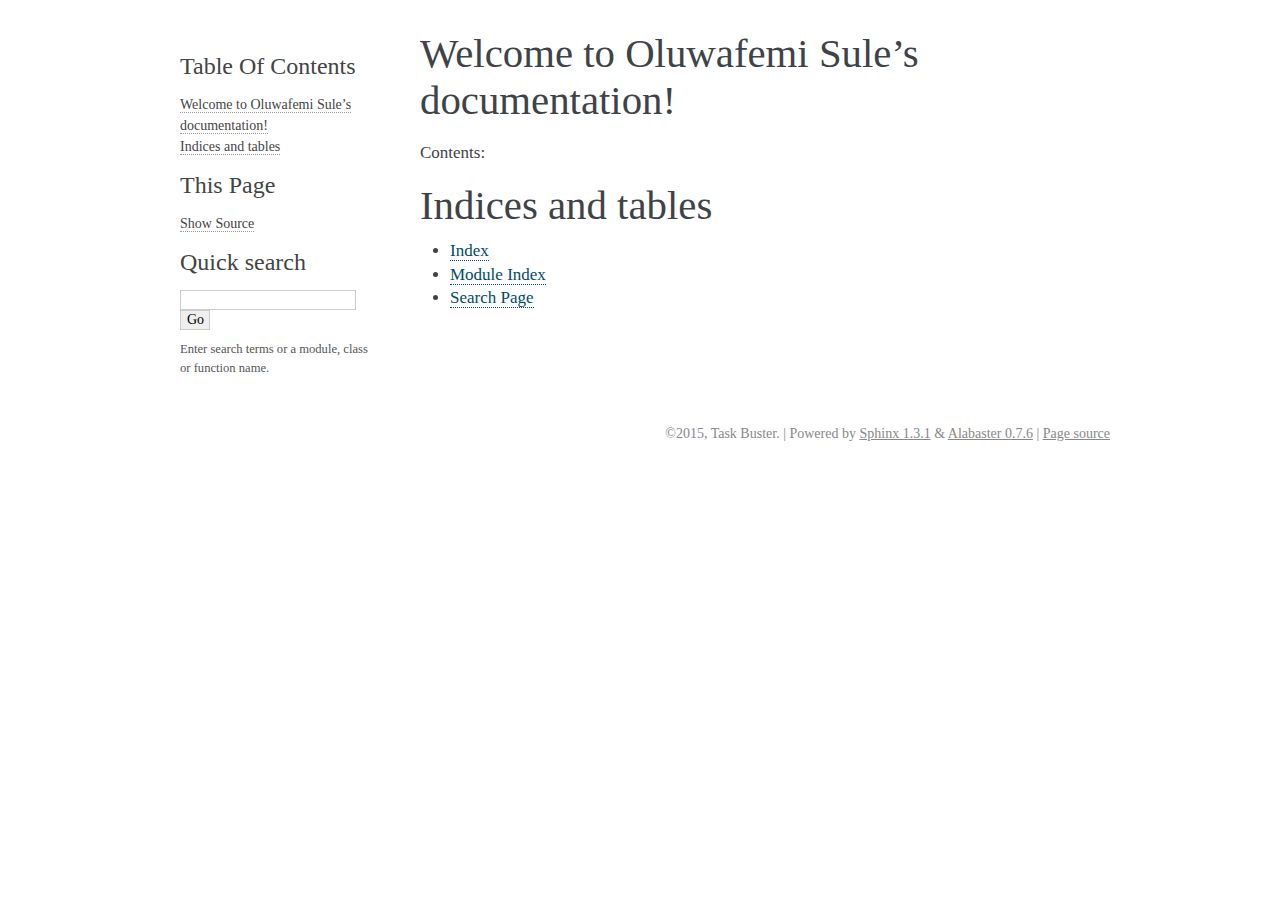
<file: docs/TaskBusterbuild/html/index.html>
<!DOCTYPE html PUBLIC "-//W3C//DTD XHTML 1.0 Transitional//EN"
  "http://www.w3.org/TR/xhtml1/DTD/xhtml1-transitional.dtd">


<html xmlns="http://www.w3.org/1999/xhtml">
  <head>
    <meta http-equiv="Content-Type" content="text/html; charset=utf-8" />
    
    <title>Welcome to Oluwafemi Sule’s documentation! &mdash; Task Buster 0.1.0 documentation</title>
    
    <link rel="stylesheet" href="_static/alabaster.css" type="text/css" />
    <link rel="stylesheet" href="_static/pygments.css" type="text/css" />
    
    <script type="text/javascript">
      var DOCUMENTATION_OPTIONS = {
        URL_ROOT:    './',
        VERSION:     '0.1.0',
        COLLAPSE_INDEX: false,
        FILE_SUFFIX: '.html',
        HAS_SOURCE:  true
      };
    </script>
    <script type="text/javascript" src="_static/jquery.js"></script>
    <script type="text/javascript" src="_static/underscore.js"></script>
    <script type="text/javascript" src="_static/doctools.js"></script>
    <link rel="top" title="Task Buster 0.1.0 documentation" href="#" />
   
  
  <meta name="viewport" content="width=device-width, initial-scale=0.9, maximum-scale=0.9">

  </head>
  <body role="document">  

    <div class="document">
      <div class="documentwrapper">
        <div class="bodywrapper">
          <div class="body" role="main">
            
  <div class="section" id="welcome-to-oluwafemi-sule-s-documentation">
<h1>Welcome to Oluwafemi Sule&#8217;s documentation!<a class="headerlink" href="#welcome-to-oluwafemi-sule-s-documentation" title="Permalink to this headline">¶</a></h1>
<p>Contents:</p>
<div class="toctree-wrapper compound">
<ul class="simple">
</ul>
</div>
</div>
<div class="section" id="indices-and-tables">
<h1>Indices and tables<a class="headerlink" href="#indices-and-tables" title="Permalink to this headline">¶</a></h1>
<ul class="simple">
<li><a class="reference internal" href="genindex.html"><span>Index</span></a></li>
<li><a class="reference internal" href="py-modindex.html"><span>Module Index</span></a></li>
<li><a class="reference internal" href="search.html"><span>Search Page</span></a></li>
</ul>
</div>


          </div>
        </div>
      </div>
      <div class="sphinxsidebar" role="navigation" aria-label="main navigation">
        <div class="sphinxsidebarwrapper">
  <h3><a href="#">Table Of Contents</a></h3>
  <ul>
<li><a class="reference internal" href="#">Welcome to Oluwafemi Sule&#8217;s documentation!</a></li>
<li><a class="reference internal" href="#indices-and-tables">Indices and tables</a></li>
</ul>
<div class="relations">
<h3>Related Topics</h3>
<ul>
  <li><a href="#">Documentation overview</a><ul>
  </ul></li>
</ul>
</div>
  <div role="note" aria-label="source link">
    <h3>This Page</h3>
    <ul class="this-page-menu">
      <li><a href="_sources/index.txt"
            rel="nofollow">Show Source</a></li>
    </ul>
   </div>
<div id="searchbox" style="display: none" role="search">
  <h3>Quick search</h3>
    <form class="search" action="search.html" method="get">
      <input type="text" name="q" />
      <input type="submit" value="Go" />
      <input type="hidden" name="check_keywords" value="yes" />
      <input type="hidden" name="area" value="default" />
    </form>
    <p class="searchtip" style="font-size: 90%">
    Enter search terms or a module, class or function name.
    </p>
</div>
<script type="text/javascript">$('#searchbox').show(0);</script>
        </div>
      </div>
      <div class="clearer"></div>
    </div>
    <div class="footer">
      &copy;2015, Task Buster.
      
      |
      Powered by <a href="http://sphinx-doc.org/">Sphinx 1.3.1</a>
      &amp; <a href="https://github.com/bitprophet/alabaster">Alabaster 0.7.6</a>
      
      |
      <a href="_sources/index.txt"
          rel="nofollow">Page source</a>
    </div>

    

    
  </body>
</html>
</file>
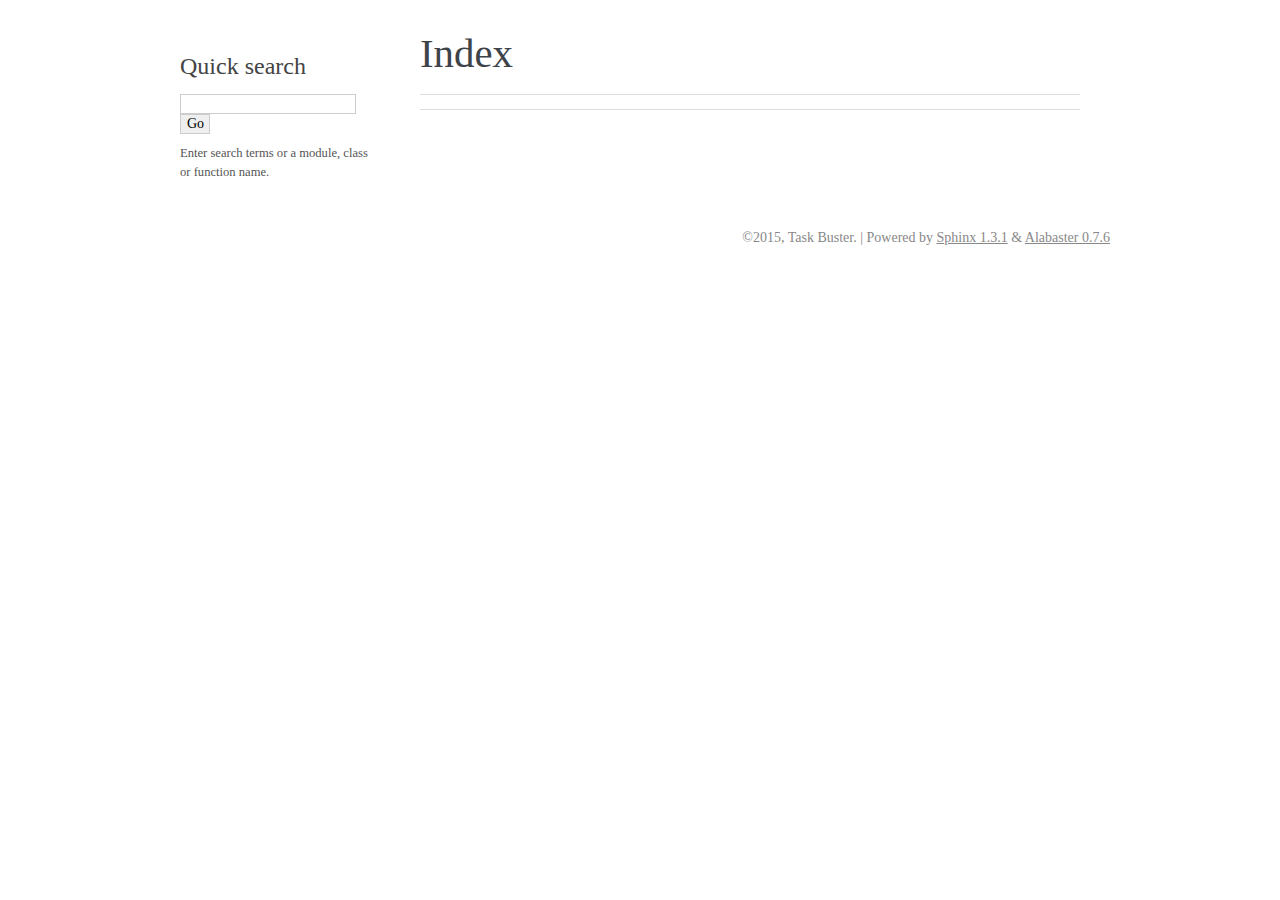
<file: docs/TaskBusterbuild/html/genindex.html>
<!DOCTYPE html PUBLIC "-//W3C//DTD XHTML 1.0 Transitional//EN"
  "http://www.w3.org/TR/xhtml1/DTD/xhtml1-transitional.dtd">


<html xmlns="http://www.w3.org/1999/xhtml">
  <head>
    <meta http-equiv="Content-Type" content="text/html; charset=utf-8" />
    
    <title>Index &mdash; Task Buster 0.1.0 documentation</title>
    
    <link rel="stylesheet" href="_static/alabaster.css" type="text/css" />
    <link rel="stylesheet" href="_static/pygments.css" type="text/css" />
    
    <script type="text/javascript">
      var DOCUMENTATION_OPTIONS = {
        URL_ROOT:    './',
        VERSION:     '0.1.0',
        COLLAPSE_INDEX: false,
        FILE_SUFFIX: '.html',
        HAS_SOURCE:  true
      };
    </script>
    <script type="text/javascript" src="_static/jquery.js"></script>
    <script type="text/javascript" src="_static/underscore.js"></script>
    <script type="text/javascript" src="_static/doctools.js"></script>
    <link rel="top" title="Task Buster 0.1.0 documentation" href="index.html" />
   
  
  <meta name="viewport" content="width=device-width, initial-scale=0.9, maximum-scale=0.9">

  </head>
  <body role="document">  

    <div class="document">
      <div class="documentwrapper">
        <div class="bodywrapper">
          <div class="body" role="main">
            

<h1 id="index">Index</h1>

<div class="genindex-jumpbox">
 
</div>


          </div>
        </div>
      </div>
      <div class="sphinxsidebar" role="navigation" aria-label="main navigation">
        <div class="sphinxsidebarwrapper">

   <div class="relations">
<h3>Related Topics</h3>
<ul>
  <li><a href="index.html">Documentation overview</a><ul>
  </ul></li>
</ul>
</div>

<div id="searchbox" style="display: none" role="search">
  <h3>Quick search</h3>
    <form class="search" action="search.html" method="get">
      <input type="text" name="q" />
      <input type="submit" value="Go" />
      <input type="hidden" name="check_keywords" value="yes" />
      <input type="hidden" name="area" value="default" />
    </form>
    <p class="searchtip" style="font-size: 90%">
    Enter search terms or a module, class or function name.
    </p>
</div>
<script type="text/javascript">$('#searchbox').show(0);</script>
        </div>
      </div>
      <div class="clearer"></div>
    </div>
    <div class="footer">
      &copy;2015, Task Buster.
      
      |
      Powered by <a href="http://sphinx-doc.org/">Sphinx 1.3.1</a>
      &amp; <a href="https://github.com/bitprophet/alabaster">Alabaster 0.7.6</a>
      
    </div>

    

    
  </body>
</html>
</file>
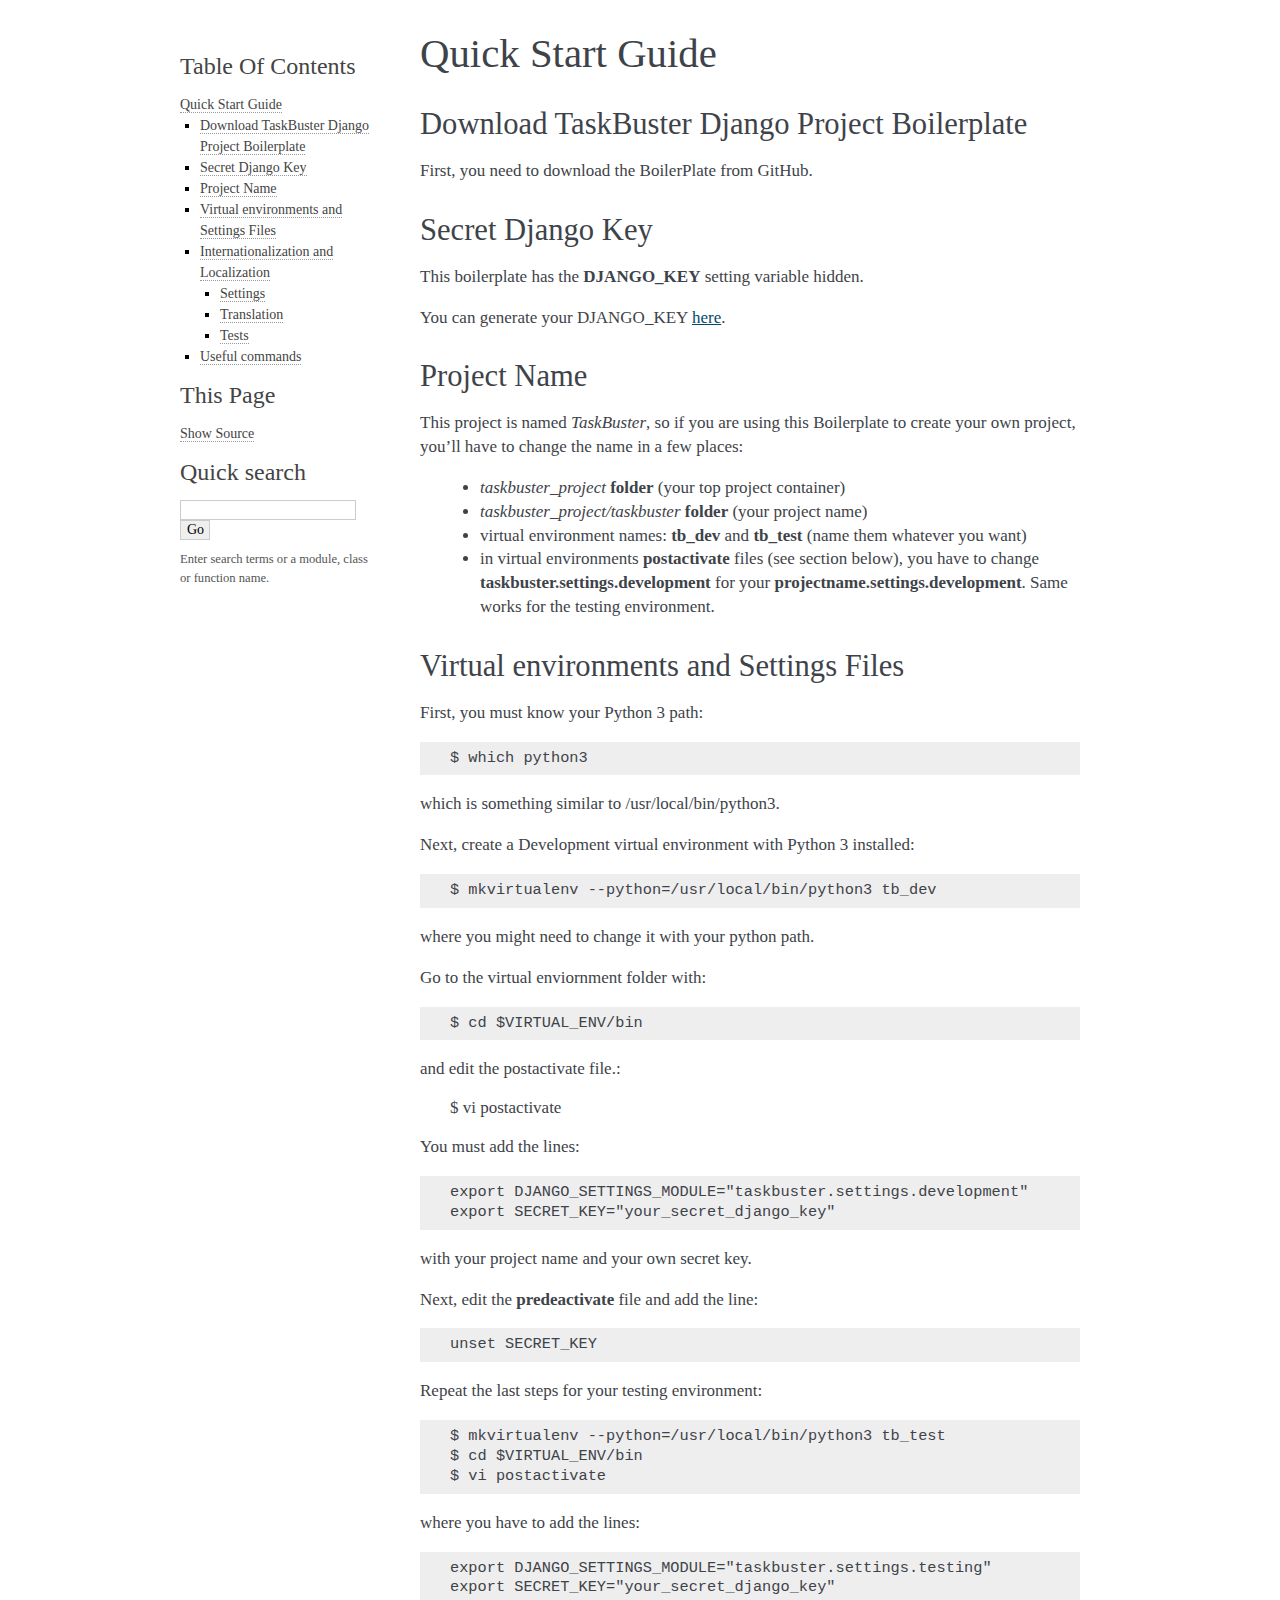
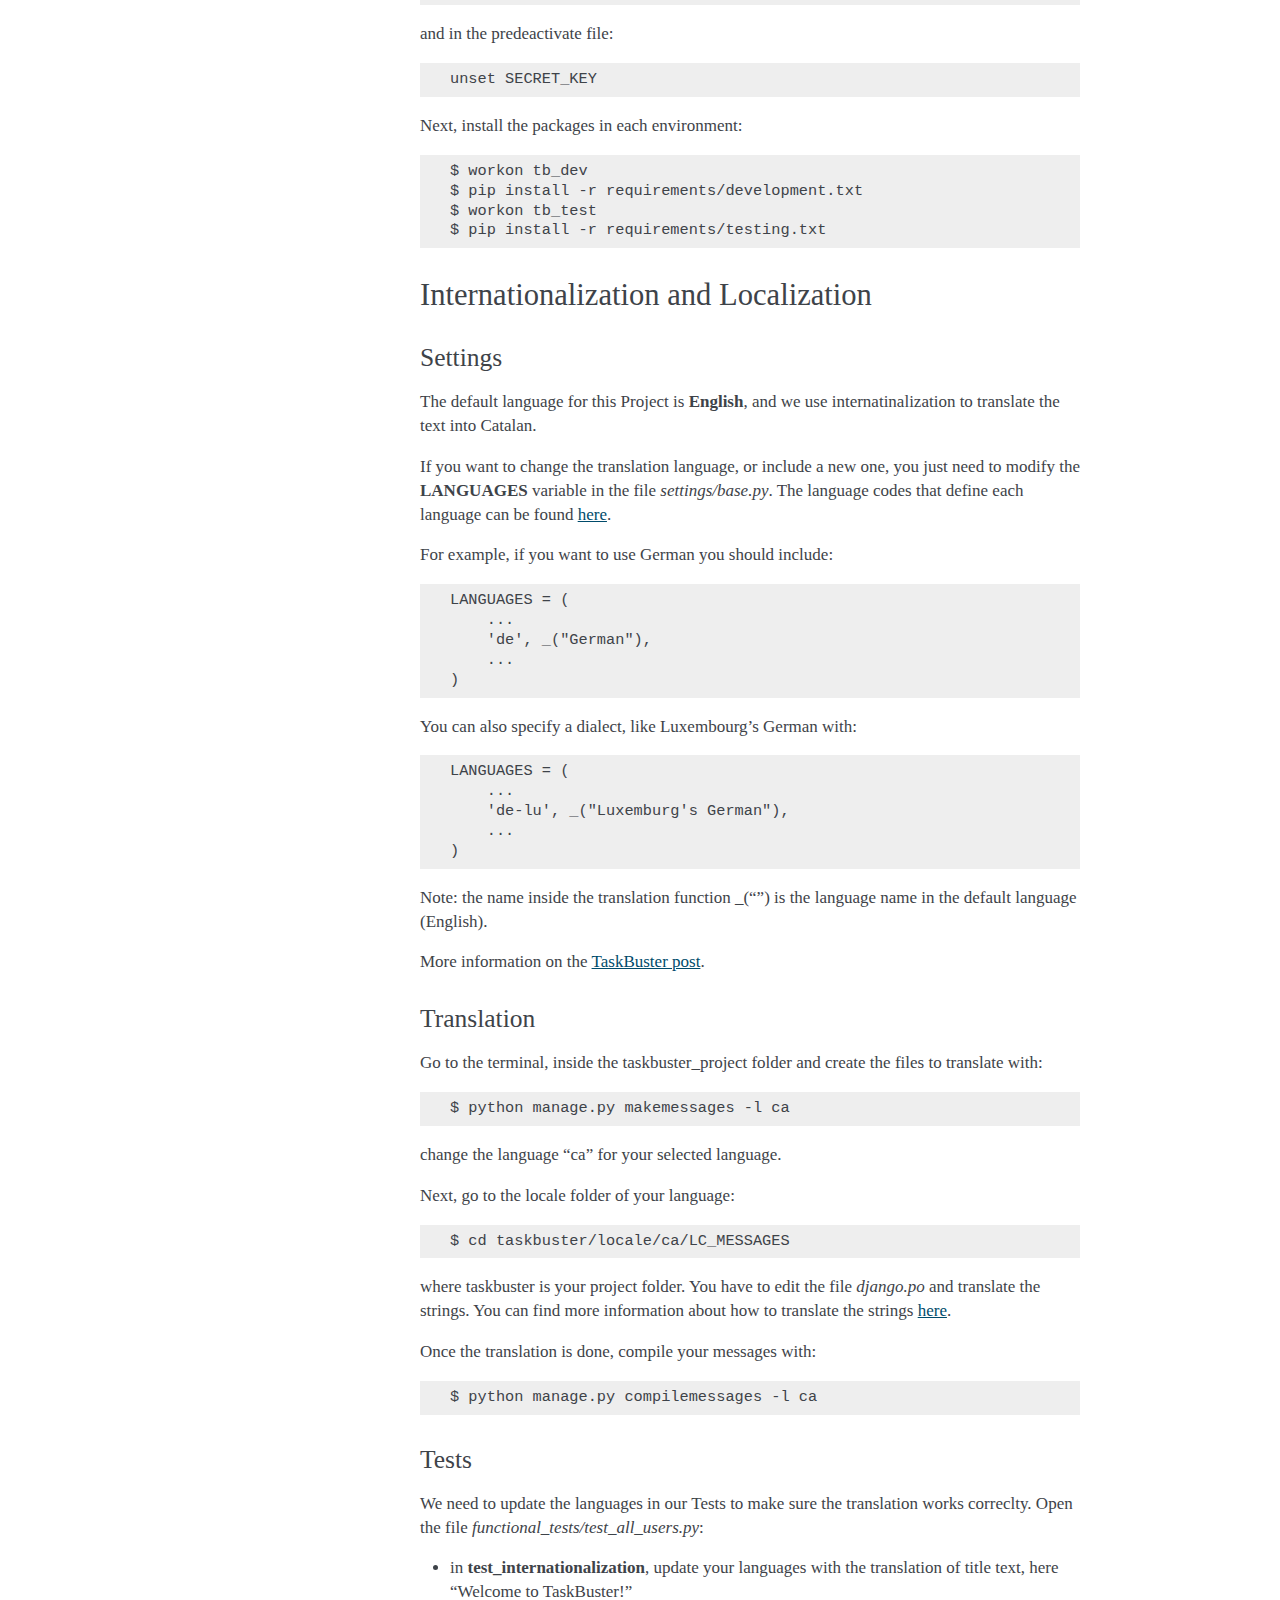
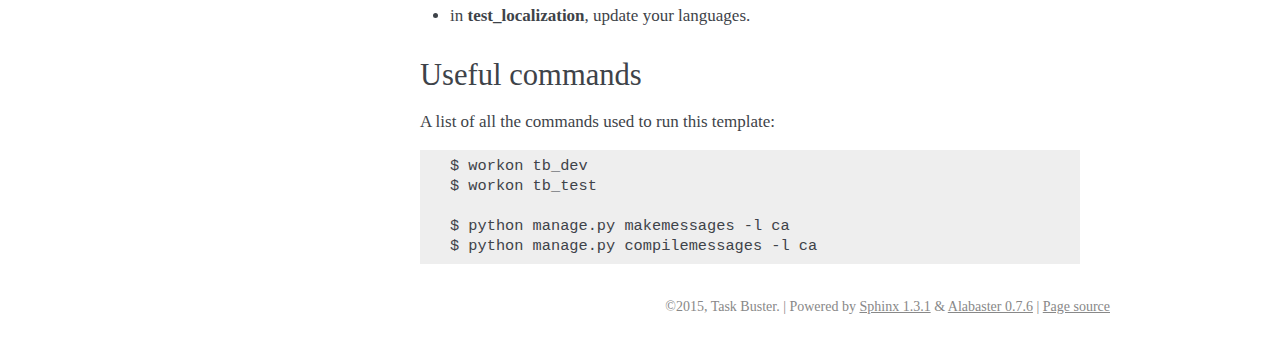
<file: docs/TaskBusterbuild/html/quick_start.html>
<!DOCTYPE html PUBLIC "-//W3C//DTD XHTML 1.0 Transitional//EN"
  "http://www.w3.org/TR/xhtml1/DTD/xhtml1-transitional.dtd">


<html xmlns="http://www.w3.org/1999/xhtml">
  <head>
    <meta http-equiv="Content-Type" content="text/html; charset=utf-8" />
    
    <title>Quick Start Guide &mdash; Task Buster 0.1.0 documentation</title>
    
    <link rel="stylesheet" href="_static/alabaster.css" type="text/css" />
    <link rel="stylesheet" href="_static/pygments.css" type="text/css" />
    
    <script type="text/javascript">
      var DOCUMENTATION_OPTIONS = {
        URL_ROOT:    './',
        VERSION:     '0.1.0',
        COLLAPSE_INDEX: false,
        FILE_SUFFIX: '.html',
        HAS_SOURCE:  true
      };
    </script>
    <script type="text/javascript" src="_static/jquery.js"></script>
    <script type="text/javascript" src="_static/underscore.js"></script>
    <script type="text/javascript" src="_static/doctools.js"></script>
    <link rel="top" title="Task Buster 0.1.0 documentation" href="index.html" />
    <link rel="prev" title="Requirements" href="requirements.html" />
   
  
  <meta name="viewport" content="width=device-width, initial-scale=0.9, maximum-scale=0.9">

  </head>
  <body role="document">  

    <div class="document">
      <div class="documentwrapper">
        <div class="bodywrapper">
          <div class="body" role="main">
            
  <div class="section" id="quick-start-guide">
<h1>Quick Start Guide<a class="headerlink" href="#quick-start-guide" title="Permalink to this headline">¶</a></h1>
<div class="section" id="download-taskbuster-django-project-boilerplate">
<h2>Download TaskBuster Django Project Boilerplate<a class="headerlink" href="#download-taskbuster-django-project-boilerplate" title="Permalink to this headline">¶</a></h2>
<p>First, you need to download the BoilerPlate from GitHub.</p>
</div>
<div class="section" id="secret-django-key">
<h2>Secret Django Key<a class="headerlink" href="#secret-django-key" title="Permalink to this headline">¶</a></h2>
<p>This boilerplate has the <strong>DJANGO_KEY</strong> setting variable hidden.</p>
<p>You can generate your DJANGO_KEY <a href="http://www.miniwebtool.com/django-secret-key-generator"
target="_blank">here</a>.</p>
</div>
<div class="section" id="project-name">
<h2>Project Name<a class="headerlink" href="#project-name" title="Permalink to this headline">¶</a></h2>
<p>This project is named <em>TaskBuster</em>, so if you are using this
Boilerplate to create your own project, you&#8217;ll have to change
the name in a few places:</p>
<blockquote>
<div><ul class="simple">
<li><em>taskbuster_project</em> <strong>folder</strong> (your top project container)</li>
<li><em>taskbuster_project/taskbuster</em> <strong>folder</strong> (your project name)</li>
<li>virtual environment names: <strong>tb_dev</strong> and <strong>tb_test</strong> (name them whatever you want)</li>
<li>in virtual environments <strong>postactivate</strong> files (see section below), you have to change <strong>taskbuster.settings.development</strong> for your <strong>projectname.settings.development</strong>. Same works for the testing environment.</li>
</ul>
</div></blockquote>
</div>
<div class="section" id="virtual-environments-and-settings-files">
<h2>Virtual environments and Settings Files<a class="headerlink" href="#virtual-environments-and-settings-files" title="Permalink to this headline">¶</a></h2>
<p>First, you must know your Python 3 path:</p>
<div class="highlight-python"><div class="highlight"><pre>$ which python3
</pre></div>
</div>
<p>which is something similar to /usr/local/bin/python3.</p>
<p>Next, create a Development virtual environment with Python 3 installed:</p>
<div class="highlight-python"><div class="highlight"><pre>$ mkvirtualenv --python=/usr/local/bin/python3 tb_dev
</pre></div>
</div>
<p>where you might need to change it with your python path.</p>
<p>Go to the virtual enviornment folder with:</p>
<div class="highlight-python"><div class="highlight"><pre>$ cd $VIRTUAL_ENV/bin
</pre></div>
</div>
<p>and edit the postactivate file.:</p>
<blockquote>
<div>$ vi postactivate</div></blockquote>
<p>You must add the lines:</p>
<div class="highlight-python"><div class="highlight"><pre>export DJANGO_SETTINGS_MODULE=&quot;taskbuster.settings.development&quot;
export SECRET_KEY=&quot;your_secret_django_key&quot;
</pre></div>
</div>
<p>with your project name and your own secret key.</p>
<p>Next, edit the <strong>predeactivate</strong> file and add the line:</p>
<div class="highlight-python"><div class="highlight"><pre>unset SECRET_KEY
</pre></div>
</div>
<p>Repeat the last steps for your testing environment:</p>
<div class="highlight-python"><div class="highlight"><pre>$ mkvirtualenv --python=/usr/local/bin/python3 tb_test
$ cd $VIRTUAL_ENV/bin
$ vi postactivate
</pre></div>
</div>
<p>where you have to add the lines:</p>
<div class="highlight-python"><div class="highlight"><pre>export DJANGO_SETTINGS_MODULE=&quot;taskbuster.settings.testing&quot;
export SECRET_KEY=&quot;your_secret_django_key&quot;
</pre></div>
</div>
<p>and in the predeactivate file:</p>
<div class="highlight-python"><div class="highlight"><pre>unset SECRET_KEY
</pre></div>
</div>
<p>Next, install the packages in each environment:</p>
<div class="highlight-python"><div class="highlight"><pre>$ workon tb_dev
$ pip install -r requirements/development.txt
$ workon tb_test
$ pip install -r requirements/testing.txt
</pre></div>
</div>
</div>
<div class="section" id="internationalization-and-localization">
<h2>Internationalization and Localization<a class="headerlink" href="#internationalization-and-localization" title="Permalink to this headline">¶</a></h2>
<div class="section" id="settings">
<h3>Settings<a class="headerlink" href="#settings" title="Permalink to this headline">¶</a></h3>
<p>The default language for this Project is <strong>English</strong>, and we use internatinalization to translate the text into Catalan.</p>
<p>If you want to change the translation language, or include a new one, you just need to modify the <strong>LANGUAGES</strong> variable in the file <em>settings/base.py</em>. The language codes that define each language can be found <a href="http://msdn.microsoft.com/en-us/library/ms533052(v=vs.85).aspx" target="_blank">here</a>.</p>
<p>For example, if you want to use German you should include:</p>
<div class="highlight-python"><div class="highlight"><pre>LANGUAGES = (
    ...
    &#39;de&#39;, _(&quot;German&quot;),
    ...
)
</pre></div>
</div>
<p>You can also specify a dialect, like Luxembourg&#8217;s German with:</p>
<div class="highlight-python"><div class="highlight"><pre>LANGUAGES = (
    ...
    &#39;de-lu&#39;, _(&quot;Luxemburg&#39;s German&quot;),
    ...
)
</pre></div>
</div>
<p>Note: the name inside the translation function _(&#8220;&#8221;) is the language name in the default language (English).</p>
<p>More information on the <a href="http://marinamele.com/taskbuster-django-tutorial/internationalization-localization-languages-time-zones" target="_blank">TaskBuster post</a>.</p>
</div>
<div class="section" id="translation">
<h3>Translation<a class="headerlink" href="#translation" title="Permalink to this headline">¶</a></h3>
<p>Go to the terminal, inside the taskbuster_project folder and create the files to translate with:</p>
<div class="highlight-python"><div class="highlight"><pre>$ python manage.py makemessages -l ca
</pre></div>
</div>
<p>change the language &#8220;ca&#8221; for your selected language.</p>
<p>Next, go to the locale folder of your language:</p>
<div class="highlight-python"><div class="highlight"><pre>$ cd taskbuster/locale/ca/LC_MESSAGES
</pre></div>
</div>
<p>where taskbuster is your project folder. You have to edit the file <em>django.po</em> and translate the strings. You can find more information about how to translate the strings <a href="http://marinamele.com/taskbuster-django-tutorial/internationalization-localization-languages-time-zones#inter-translation" target="_blank">here</a>.</p>
<p>Once the translation is done, compile your messages with:</p>
<div class="highlight-python"><div class="highlight"><pre>$ python manage.py compilemessages -l ca
</pre></div>
</div>
</div>
<div class="section" id="tests">
<h3>Tests<a class="headerlink" href="#tests" title="Permalink to this headline">¶</a></h3>
<p>We need to update the languages in our Tests to make sure the translation works correclty. Open the file <em>functional_tests/test_all_users.py</em>:</p>
<ul class="simple">
<li>in <strong>test_internationalization</strong>, update your languages with the translation of title text, here &#8220;Welcome to TaskBuster!&#8221;</li>
<li>in <strong>test_localization</strong>, update your languages.</li>
</ul>
</div>
</div>
<div class="section" id="useful-commands">
<h2>Useful commands<a class="headerlink" href="#useful-commands" title="Permalink to this headline">¶</a></h2>
<p>A list of all the commands used to run this template:</p>
<div class="highlight-python"><div class="highlight"><pre>$ workon tb_dev
$ workon tb_test

$ python manage.py makemessages -l ca
$ python manage.py compilemessages -l ca
</pre></div>
</div>
</div>
</div>


          </div>
        </div>
      </div>
      <div class="sphinxsidebar" role="navigation" aria-label="main navigation">
        <div class="sphinxsidebarwrapper">
  <h3><a href="index.html">Table Of Contents</a></h3>
  <ul>
<li><a class="reference internal" href="#">Quick Start Guide</a><ul>
<li><a class="reference internal" href="#download-taskbuster-django-project-boilerplate">Download TaskBuster Django Project Boilerplate</a></li>
<li><a class="reference internal" href="#secret-django-key">Secret Django Key</a></li>
<li><a class="reference internal" href="#project-name">Project Name</a></li>
<li><a class="reference internal" href="#virtual-environments-and-settings-files">Virtual environments and Settings Files</a></li>
<li><a class="reference internal" href="#internationalization-and-localization">Internationalization and Localization</a><ul>
<li><a class="reference internal" href="#settings">Settings</a></li>
<li><a class="reference internal" href="#translation">Translation</a></li>
<li><a class="reference internal" href="#tests">Tests</a></li>
</ul>
</li>
<li><a class="reference internal" href="#useful-commands">Useful commands</a></li>
</ul>
</li>
</ul>
<div class="relations">
<h3>Related Topics</h3>
<ul>
  <li><a href="index.html">Documentation overview</a><ul>
      <li>Previous: <a href="requirements.html" title="previous chapter">Requirements</a></li>
  </ul></li>
</ul>
</div>
  <div role="note" aria-label="source link">
    <h3>This Page</h3>
    <ul class="this-page-menu">
      <li><a href="_sources/quick_start.txt"
            rel="nofollow">Show Source</a></li>
    </ul>
   </div>
<div id="searchbox" style="display: none" role="search">
  <h3>Quick search</h3>
    <form class="search" action="search.html" method="get">
      <input type="text" name="q" />
      <input type="submit" value="Go" />
      <input type="hidden" name="check_keywords" value="yes" />
      <input type="hidden" name="area" value="default" />
    </form>
    <p class="searchtip" style="font-size: 90%">
    Enter search terms or a module, class or function name.
    </p>
</div>
<script type="text/javascript">$('#searchbox').show(0);</script>
        </div>
      </div>
      <div class="clearer"></div>
    </div>
    <div class="footer">
      &copy;2015, Task Buster.
      
      |
      Powered by <a href="http://sphinx-doc.org/">Sphinx 1.3.1</a>
      &amp; <a href="https://github.com/bitprophet/alabaster">Alabaster 0.7.6</a>
      
      |
      <a href="_sources/quick_start.txt"
          rel="nofollow">Page source</a>
    </div>

    

    
  </body>
</html>
</file>
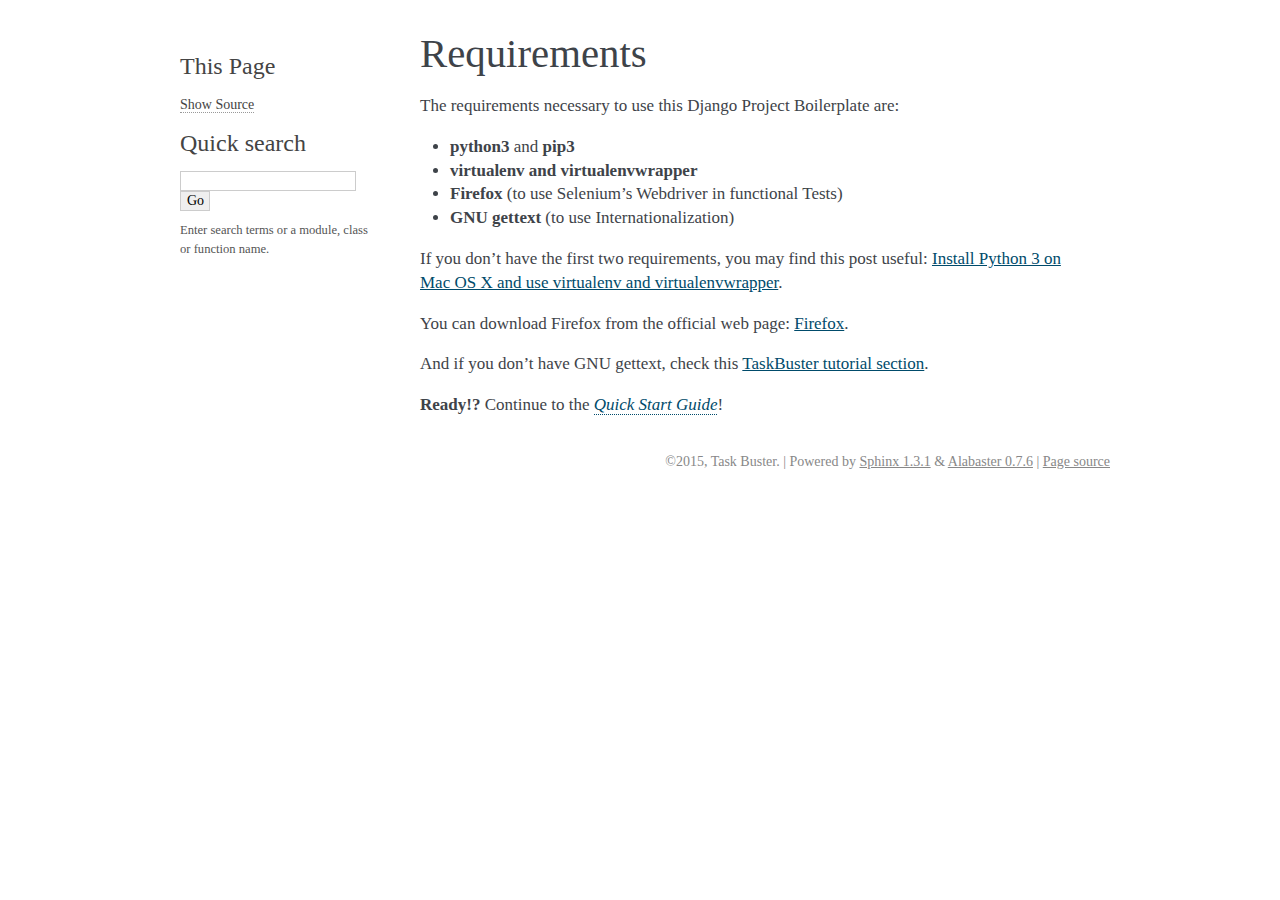
<file: docs/TaskBusterbuild/html/requirements.html>
<!DOCTYPE html PUBLIC "-//W3C//DTD XHTML 1.0 Transitional//EN"
  "http://www.w3.org/TR/xhtml1/DTD/xhtml1-transitional.dtd">


<html xmlns="http://www.w3.org/1999/xhtml">
  <head>
    <meta http-equiv="Content-Type" content="text/html; charset=utf-8" />
    
    <title>Requirements &mdash; Task Buster 0.1.0 documentation</title>
    
    <link rel="stylesheet" href="_static/alabaster.css" type="text/css" />
    <link rel="stylesheet" href="_static/pygments.css" type="text/css" />
    
    <script type="text/javascript">
      var DOCUMENTATION_OPTIONS = {
        URL_ROOT:    './',
        VERSION:     '0.1.0',
        COLLAPSE_INDEX: false,
        FILE_SUFFIX: '.html',
        HAS_SOURCE:  true
      };
    </script>
    <script type="text/javascript" src="_static/jquery.js"></script>
    <script type="text/javascript" src="_static/underscore.js"></script>
    <script type="text/javascript" src="_static/doctools.js"></script>
    <link rel="top" title="Task Buster 0.1.0 documentation" href="index.html" />
    <link rel="next" title="Quick Start Guide" href="quick_start.html" />
    <link rel="prev" title="Welcome to TaskBuster’s documentation!" href="index.html" />
   
  
  <meta name="viewport" content="width=device-width, initial-scale=0.9, maximum-scale=0.9">

  </head>
  <body role="document">  

    <div class="document">
      <div class="documentwrapper">
        <div class="bodywrapper">
          <div class="body" role="main">
            
  <div class="section" id="requirements">
<h1>Requirements<a class="headerlink" href="#requirements" title="Permalink to this headline">¶</a></h1>
<p>The requirements necessary to use this Django Project Boilerplate are:</p>
<ul class="simple">
<li><strong>python3</strong> and <strong>pip3</strong></li>
<li><strong>virtualenv and virtualenvwrapper</strong></li>
<li><strong>Firefox</strong> (to use Selenium&#8217;s Webdriver in functional Tests)</li>
<li><strong>GNU gettext</strong> (to use Internationalization)</li>
</ul>
<p>If you don&#8217;t have the first two requirements, you may find this
post useful: <a href="http://www.marinamele.com/2014/07/install-python3-on-mac-os-x-and-use-virtualenv-and-virtualenvwrapper.html" target="_blank">Install Python 3 on Mac OS X and use virtualenv and virtualenvwrapper</a>.</p>
<p>You can download Firefox from the official web page: <a href="https://www.mozilla.org" target="_blank">Firefox</a>.</p>
<p>And if you don&#8217;t have GNU gettext, check this <a href="http://marinamele.com/taskbuster-django-tutorial/internationalization-localization-languages-time-zones" target="_blank">TaskBuster tutorial section</a>.</p>
<p><strong>Ready!?</strong> Continue to the <a class="reference internal" href="quick_start.html"><em>Quick Start Guide</em></a>!</p>
</div>


          </div>
        </div>
      </div>
      <div class="sphinxsidebar" role="navigation" aria-label="main navigation">
        <div class="sphinxsidebarwrapper"><div class="relations">
<h3>Related Topics</h3>
<ul>
  <li><a href="index.html">Documentation overview</a><ul>
      <li>Previous: <a href="index.html" title="previous chapter">Welcome to TaskBuster&#8217;s documentation!</a></li>
      <li>Next: <a href="quick_start.html" title="next chapter">Quick Start Guide</a></li>
  </ul></li>
</ul>
</div>
  <div role="note" aria-label="source link">
    <h3>This Page</h3>
    <ul class="this-page-menu">
      <li><a href="_sources/requirements.txt"
            rel="nofollow">Show Source</a></li>
    </ul>
   </div>
<div id="searchbox" style="display: none" role="search">
  <h3>Quick search</h3>
    <form class="search" action="search.html" method="get">
      <input type="text" name="q" />
      <input type="submit" value="Go" />
      <input type="hidden" name="check_keywords" value="yes" />
      <input type="hidden" name="area" value="default" />
    </form>
    <p class="searchtip" style="font-size: 90%">
    Enter search terms or a module, class or function name.
    </p>
</div>
<script type="text/javascript">$('#searchbox').show(0);</script>
        </div>
      </div>
      <div class="clearer"></div>
    </div>
    <div class="footer">
      &copy;2015, Task Buster.
      
      |
      Powered by <a href="http://sphinx-doc.org/">Sphinx 1.3.1</a>
      &amp; <a href="https://github.com/bitprophet/alabaster">Alabaster 0.7.6</a>
      
      |
      <a href="_sources/requirements.txt"
          rel="nofollow">Page source</a>
    </div>

    

    
  </body>
</html>
</file>
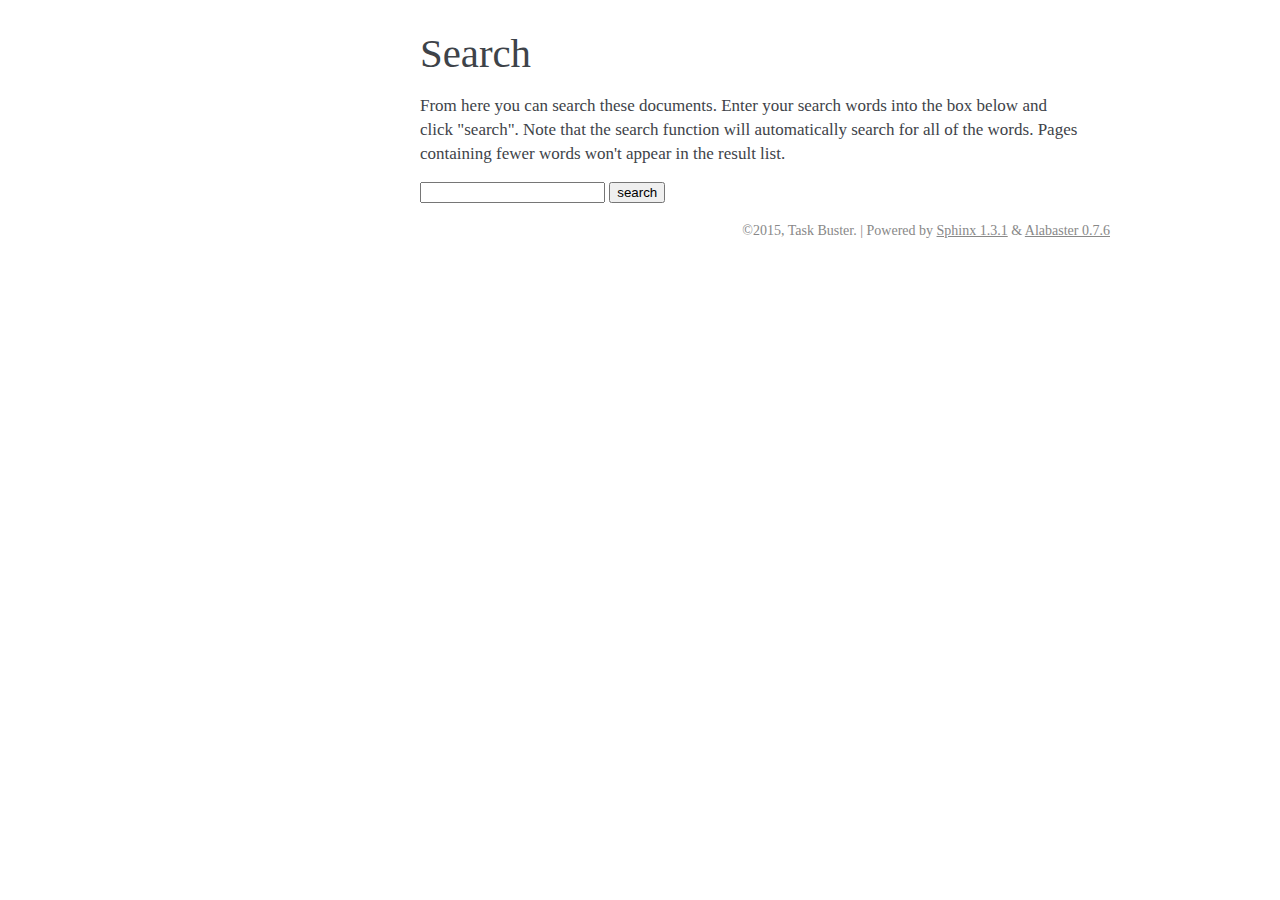
<file: docs/TaskBusterbuild/html/search.html>
<!DOCTYPE html PUBLIC "-//W3C//DTD XHTML 1.0 Transitional//EN"
  "http://www.w3.org/TR/xhtml1/DTD/xhtml1-transitional.dtd">


<html xmlns="http://www.w3.org/1999/xhtml">
  <head>
    <meta http-equiv="Content-Type" content="text/html; charset=utf-8" />
    
    <title>Search &mdash; Task Buster 0.1.0 documentation</title>
    
    <link rel="stylesheet" href="_static/alabaster.css" type="text/css" />
    <link rel="stylesheet" href="_static/pygments.css" type="text/css" />
    
    <script type="text/javascript">
      var DOCUMENTATION_OPTIONS = {
        URL_ROOT:    './',
        VERSION:     '0.1.0',
        COLLAPSE_INDEX: false,
        FILE_SUFFIX: '.html',
        HAS_SOURCE:  true
      };
    </script>
    <script type="text/javascript" src="_static/jquery.js"></script>
    <script type="text/javascript" src="_static/underscore.js"></script>
    <script type="text/javascript" src="_static/doctools.js"></script>
    <script type="text/javascript" src="_static/searchtools.js"></script>
    <link rel="top" title="Task Buster 0.1.0 documentation" href="index.html" />
  <script type="text/javascript">
    jQuery(function() { Search.loadIndex("searchindex.js"); });
  </script>
  
  <script type="text/javascript" id="searchindexloader"></script>
  
   
  
  <meta name="viewport" content="width=device-width, initial-scale=0.9, maximum-scale=0.9">


  </head>
  <body role="document">  

    <div class="document">
      <div class="documentwrapper">
        <div class="bodywrapper">
          <div class="body" role="main">
            
  <h1 id="search-documentation">Search</h1>
  <div id="fallback" class="admonition warning">
  <script type="text/javascript">$('#fallback').hide();</script>
  <p>
    Please activate JavaScript to enable the search
    functionality.
  </p>
  </div>
  <p>
    From here you can search these documents. Enter your search
    words into the box below and click "search". Note that the search
    function will automatically search for all of the words. Pages
    containing fewer words won't appear in the result list.
  </p>
  <form action="" method="get">
    <input type="text" name="q" value="" />
    <input type="submit" value="search" />
    <span id="search-progress" style="padding-left: 10px"></span>
  </form>
  
  <div id="search-results">
  
  </div>

          </div>
        </div>
      </div>
      <div class="sphinxsidebar" role="navigation" aria-label="main navigation">
        <div class="sphinxsidebarwrapper"><div class="relations">
<h3>Related Topics</h3>
<ul>
  <li><a href="index.html">Documentation overview</a><ul>
  </ul></li>
</ul>
</div>
        </div>
      </div>
      <div class="clearer"></div>
    </div>
    <div class="footer">
      &copy;2015, Task Buster.
      
      |
      Powered by <a href="http://sphinx-doc.org/">Sphinx 1.3.1</a>
      &amp; <a href="https://github.com/bitprophet/alabaster">Alabaster 0.7.6</a>
      
    </div>

    

    
  </body>
</html>
</file>
<file: docs/TaskBusterbuild/html/_static/alabaster.css>
@import url("basic.css");

/* -- page layout ----------------------------------------------------------- */

body {
    font-family: 'goudy old style', 'minion pro', 'bell mt', Georgia, 'Hiragino Mincho Pro', serif;
    font-size: 17px;
    background-color: white;
    color: #000;
    margin: 0;
    padding: 0;
}

div.document {
    width: 940px;
    margin: 30px auto 0 auto;
}

div.documentwrapper {
    float: left;
    width: 100%;
}

div.bodywrapper {
    margin: 0 0 0 220px;
}

div.sphinxsidebar {
    width: 220px;
}

hr {
    border: 1px solid #B1B4B6;
}

div.body {
    background-color: #ffffff;
    color: #3E4349;
    padding: 0 30px 0 30px;
}

div.footer {
    width: 940px;
    margin: 20px auto 30px auto;
    font-size: 14px;
    color: #888;
    text-align: right;
}

div.footer a {
    color: #888;
}


div.relations {
    display: none;
}


div.sphinxsidebar a {
    color: #444;
    text-decoration: none;
    border-bottom: 1px dotted #999;
}

div.sphinxsidebar a:hover {
    border-bottom: 1px solid #999;
}

div.sphinxsidebar {
    font-size: 14px;
    line-height: 1.5;
}

div.sphinxsidebarwrapper {
    padding: 18px 10px;
}

div.sphinxsidebarwrapper p.logo {
    padding: 0;
    margin: -10px 0 0 0px;
    text-align: center;
}

div.sphinxsidebarwrapper h1.logo {
    margin-top: -10px;
    text-align: center;
    margin-bottom: 5px;
    text-align: left;
}

div.sphinxsidebarwrapper h1.logo-name {
    margin-top: 0px;
}

div.sphinxsidebarwrapper p.blurb {
    margin-top: 0;
    font-style: normal;
}

div.sphinxsidebar h3,
div.sphinxsidebar h4 {
    font-family: 'Garamond', 'Georgia', serif;
    color: #444;
    font-size: 24px;
    font-weight: normal;
    margin: 0 0 5px 0;
    padding: 0;
}

div.sphinxsidebar h4 {
    font-size: 20px;
}

div.sphinxsidebar h3 a {
    color: #444;
}

div.sphinxsidebar p.logo a,
div.sphinxsidebar h3 a,
div.sphinxsidebar p.logo a:hover,
div.sphinxsidebar h3 a:hover {
    border: none;
}

div.sphinxsidebar p {
    color: #555;
    margin: 10px 0;
}

div.sphinxsidebar ul {
    margin: 10px 0;
    padding: 0;
    color: #000;
}

div.sphinxsidebar ul li.toctree-l1 > a {
    font-size: 120%;
}

div.sphinxsidebar ul li.toctree-l2 > a {
    font-size: 110%;
}

div.sphinxsidebar input {
    border: 1px solid #CCC;
    font-family: 'goudy old style', 'minion pro', 'bell mt', Georgia, 'Hiragino Mincho Pro', serif;
    font-size: 1em;
}

div.sphinxsidebar hr {
    border: none;
    height: 1px;
    color: #999;
    background: #999;

    text-align: left;
    margin-left: 0;
    width: 50%;
}

/* -- body styles ----------------------------------------------------------- */

a {
    color: #004B6B;
    text-decoration: underline;
}

a:hover {
    color: #6D4100;
    text-decoration: underline;
}

div.body h1,
div.body h2,
div.body h3,
div.body h4,
div.body h5,
div.body h6 {
    font-family: 'Garamond', 'Georgia', serif;
    font-weight: normal;
    margin: 30px 0px 10px 0px;
    padding: 0;
}

div.body h1 { margin-top: 0; padding-top: 0; font-size: 240%; }
div.body h2 { font-size: 180%; }
div.body h3 { font-size: 150%; }
div.body h4 { font-size: 130%; }
div.body h5 { font-size: 100%; }
div.body h6 { font-size: 100%; }

a.headerlink {
    color: #DDD;
    padding: 0 4px;
    text-decoration: none;
}

a.headerlink:hover {
    color: #444;
    background: #EAEAEA;
}

div.body p, div.body dd, div.body li {
    line-height: 1.4em;
}

div.admonition {
    margin: 20px 0px;
    padding: 10px 30px;
    background-color: #FCC;
    border: 1px solid #FAA;
}

div.admonition tt.xref, div.admonition a tt {
    border-bottom: 1px solid #fafafa;
}

dd div.admonition {
    margin-left: -60px;
    padding-left: 60px;
}

div.admonition p.admonition-title {
    font-family: 'Garamond', 'Georgia', serif;
    font-weight: normal;
    font-size: 24px;
    margin: 0 0 10px 0;
    padding: 0;
    line-height: 1;
}

div.admonition p.last {
    margin-bottom: 0;
}

div.highlight {
    background-color: white;
}

dt:target, .highlight {
    background: #FAF3E8;
}

div.note {
    background-color: #EEE;
    border: 1px solid #CCC;
}

div.seealso {
    background-color: #EEE;
    border: 1px solid #CCC;
}

div.topic {
    background-color: #eee;
}

p.admonition-title {
    display: inline;
}

p.admonition-title:after {
    content: ":";
}

pre, tt, code {
    font-family: 'Consolas', 'Menlo', 'Deja Vu Sans Mono', 'Bitstream Vera Sans Mono', monospace;
    font-size: 0.9em;
}

.hll {
    background-color: #FFC;
    margin: 0 -12px;
    padding: 0 12px;
    display: block;
}

img.screenshot {
}

tt.descname, tt.descclassname, code.descname, code.descclassname {
    font-size: 0.95em;
}

tt.descname, code.descname {
    padding-right: 0.08em;
}

img.screenshot {
    -moz-box-shadow: 2px 2px 4px #eee;
    -webkit-box-shadow: 2px 2px 4px #eee;
    box-shadow: 2px 2px 4px #eee;
}

table.docutils {
    border: 1px solid #888;
    -moz-box-shadow: 2px 2px 4px #eee;
    -webkit-box-shadow: 2px 2px 4px #eee;
    box-shadow: 2px 2px 4px #eee;
}

table.docutils td, table.docutils th {
    border: 1px solid #888;
    padding: 0.25em 0.7em;
}

table.field-list, table.footnote {
    border: none;
    -moz-box-shadow: none;
    -webkit-box-shadow: none;
    box-shadow: none;
}

table.footnote {
    margin: 15px 0;
    width: 100%;
    border: 1px solid #EEE;
    background: #FDFDFD;
    font-size: 0.9em;
}

table.footnote + table.footnote {
    margin-top: -15px;
    border-top: none;
}

table.field-list th {
    padding: 0 0.8em 0 0;
}

table.field-list td {
    padding: 0;
}

table.footnote td.label {
    width: 0px;
    padding: 0.3em 0 0.3em 0.5em;
}

table.footnote td {
    padding: 0.3em 0.5em;
}

dl {
    margin: 0;
    padding: 0;
}

dl dd {
    margin-left: 30px;
}

blockquote {
    margin: 0 0 0 30px;
    padding: 0;
}

ul, ol {
    margin: 10px 0 10px 30px;
    padding: 0;
}

pre {
    background: #EEE;
    padding: 7px 30px;
    margin: 15px 0px;
    line-height: 1.3em;
}

dl pre, blockquote pre, li pre {
    margin-left: 0;
    padding-left: 30px;
}

dl dl pre {
    margin-left: -90px;
    padding-left: 90px;
}

tt, code {
    background-color: #ecf0f3;
    color: #222;
    /* padding: 1px 2px; */
}

tt.xref, code.xref, a tt {
    background-color: #FBFBFB;
    border-bottom: 1px solid white;
}

a.reference {
    text-decoration: none;
    border-bottom: 1px dotted #004B6B;
}

a.reference:hover {
    border-bottom: 1px solid #6D4100;
}

a.footnote-reference {
    text-decoration: none;
    font-size: 0.7em;
    vertical-align: top;
    border-bottom: 1px dotted #004B6B;
}

a.footnote-reference:hover {
    border-bottom: 1px solid #6D4100;
}

a:hover tt, a:hover code {
    background: #EEE;
}


@media screen and (max-width: 870px) {

    div.sphinxsidebar {
    	display: none;
    }

    div.document {
       width: 100%;

    }

    div.documentwrapper {
    	margin-left: 0;
    	margin-top: 0;
    	margin-right: 0;
    	margin-bottom: 0;
    }

    div.bodywrapper {
    	margin-top: 0;
    	margin-right: 0;
    	margin-bottom: 0;
    	margin-left: 0;
    }

    ul {
    	margin-left: 0;
    }

    .document {
    	width: auto;
    }

    .footer {
    	width: auto;
    }

    .bodywrapper {
    	margin: 0;
    }

    .footer {
    	width: auto;
    }

    .github {
        display: none;
    }



}



@media screen and (max-width: 875px) {

    body {
        margin: 0;
        padding: 20px 30px;
    }

    div.documentwrapper {
        float: none;
        background: white;
    }

    div.sphinxsidebar {
        display: block;
        float: none;
        width: 102.5%;
        margin: 50px -30px -20px -30px;
        padding: 10px 20px;
        background: #333;
        color: #FFF;
    }

    div.sphinxsidebar h3, div.sphinxsidebar h4, div.sphinxsidebar p,
    div.sphinxsidebar h3 a {
        color: white;
    }

    div.sphinxsidebar a {
        color: #AAA;
    }

    div.sphinxsidebar p.logo {
        display: none;
    }

    div.document {
        width: 100%;
        margin: 0;
    }

    div.footer {
        display: none;
    }

    div.bodywrapper {
        margin: 0;
    }

    div.body {
        min-height: 0;
        padding: 0;
    }

    .rtd_doc_footer {
        display: none;
    }

    .document {
        width: auto;
    }

    .footer {
        width: auto;
    }

    .footer {
        width: auto;
    }

    .github {
        display: none;
    }
}


/* misc. */

.revsys-inline {
    display: none!important;
}

/* Make nested-list/multi-paragraph items look better in Releases changelog
 * pages. Without this, docutils' magical list fuckery causes inconsistent
 * formatting between different release sub-lists.
 */
div#changelog > div.section > ul > li > p:only-child {
    margin-bottom: 0;
}

/* Hide fugly table cell borders in ..bibliography:: directive output */
table.docutils.citation, table.docutils.citation td, table.docutils.citation th {
  border: none;
  /* Below needed in some edge cases; if not applied, bottom shadows appear */
  -moz-box-shadow: none;
  -webkit-box-shadow: none;
  box-shadow: none;
}
</file>
<file: docs/TaskBusterbuild/html/_static/pygments.css>
.highlight .hll { background-color: #ffffcc }
.highlight  { background: #eeffcc; }
.highlight .c { color: #408090; font-style: italic } /* Comment */
.highlight .err { border: 1px solid #FF0000 } /* Error */
.highlight .k { color: #007020; font-weight: bold } /* Keyword */
.highlight .o { color: #666666 } /* Operator */
.highlight .cm { color: #408090; font-style: italic } /* Comment.Multiline */
.highlight .cp { color: #007020 } /* Comment.Preproc */
.highlight .c1 { color: #408090; font-style: italic } /* Comment.Single */
.highlight .cs { color: #408090; background-color: #fff0f0 } /* Comment.Special */
.highlight .gd { color: #A00000 } /* Generic.Deleted */
.highlight .ge { font-style: italic } /* Generic.Emph */
.highlight .gr { color: #FF0000 } /* Generic.Error */
.highlight .gh { color: #000080; font-weight: bold } /* Generic.Heading */
.highlight .gi { color: #00A000 } /* Generic.Inserted */
.highlight .go { color: #333333 } /* Generic.Output */
.highlight .gp { color: #c65d09; font-weight: bold } /* Generic.Prompt */
.highlight .gs { font-weight: bold } /* Generic.Strong */
.highlight .gu { color: #800080; font-weight: bold } /* Generic.Subheading */
.highlight .gt { color: #0044DD } /* Generic.Traceback */
.highlight .kc { color: #007020; font-weight: bold } /* Keyword.Constant */
.highlight .kd { color: #007020; font-weight: bold } /* Keyword.Declaration */
.highlight .kn { color: #007020; font-weight: bold } /* Keyword.Namespace */
.highlight .kp { color: #007020 } /* Keyword.Pseudo */
.highlight .kr { color: #007020; font-weight: bold } /* Keyword.Reserved */
.highlight .kt { color: #902000 } /* Keyword.Type */
.highlight .m { color: #208050 } /* Literal.Number */
.highlight .s { color: #4070a0 } /* Literal.String */
.highlight .na { color: #4070a0 } /* Name.Attribute */
.highlight .nb { color: #007020 } /* Name.Builtin */
.highlight .nc { color: #0e84b5; font-weight: bold } /* Name.Class */
.highlight .no { color: #60add5 } /* Name.Constant */
.highlight .nd { color: #555555; font-weight: bold } /* Name.Decorator */
.highlight .ni { color: #d55537; font-weight: bold } /* Name.Entity */
.highlight .ne { color: #007020 } /* Name.Exception */
.highlight .nf { color: #06287e } /* Name.Function */
.highlight .nl { color: #002070; font-weight: bold } /* Name.Label */
.highlight .nn { color: #0e84b5; font-weight: bold } /* Name.Namespace */
.highlight .nt { color: #062873; font-weight: bold } /* Name.Tag */
.highlight .nv { color: #bb60d5 } /* Name.Variable */
.highlight .ow { color: #007020; font-weight: bold } /* Operator.Word */
.highlight .w { color: #bbbbbb } /* Text.Whitespace */
.highlight .mb { color: #208050 } /* Literal.Number.Bin */
.highlight .mf { color: #208050 } /* Literal.Number.Float */
.highlight .mh { color: #208050 } /* Literal.Number.Hex */
.highlight .mi { color: #208050 } /* Literal.Number.Integer */
.highlight .mo { color: #208050 } /* Literal.Number.Oct */
.highlight .sb { color: #4070a0 } /* Literal.String.Backtick */
.highlight .sc { color: #4070a0 } /* Literal.String.Char */
.highlight .sd { color: #4070a0; font-style: italic } /* Literal.String.Doc */
.highlight .s2 { color: #4070a0 } /* Literal.String.Double */
.highlight .se { color: #4070a0; font-weight: bold } /* Literal.String.Escape */
.highlight .sh { color: #4070a0 } /* Literal.String.Heredoc */
.highlight .si { color: #70a0d0; font-style: italic } /* Literal.String.Interpol */
.highlight .sx { color: #c65d09 } /* Literal.String.Other */
.highlight .sr { color: #235388 } /* Literal.String.Regex */
.highlight .s1 { color: #4070a0 } /* Literal.String.Single */
.highlight .ss { color: #517918 } /* Literal.String.Symbol */
.highlight .bp { color: #007020 } /* Name.Builtin.Pseudo */
.highlight .vc { color: #bb60d5 } /* Name.Variable.Class */
.highlight .vg { color: #bb60d5 } /* Name.Variable.Global */
.highlight .vi { color: #bb60d5 } /* Name.Variable.Instance */
.highlight .il { color: #208050 } /* Literal.Number.Integer.Long */
</file>
